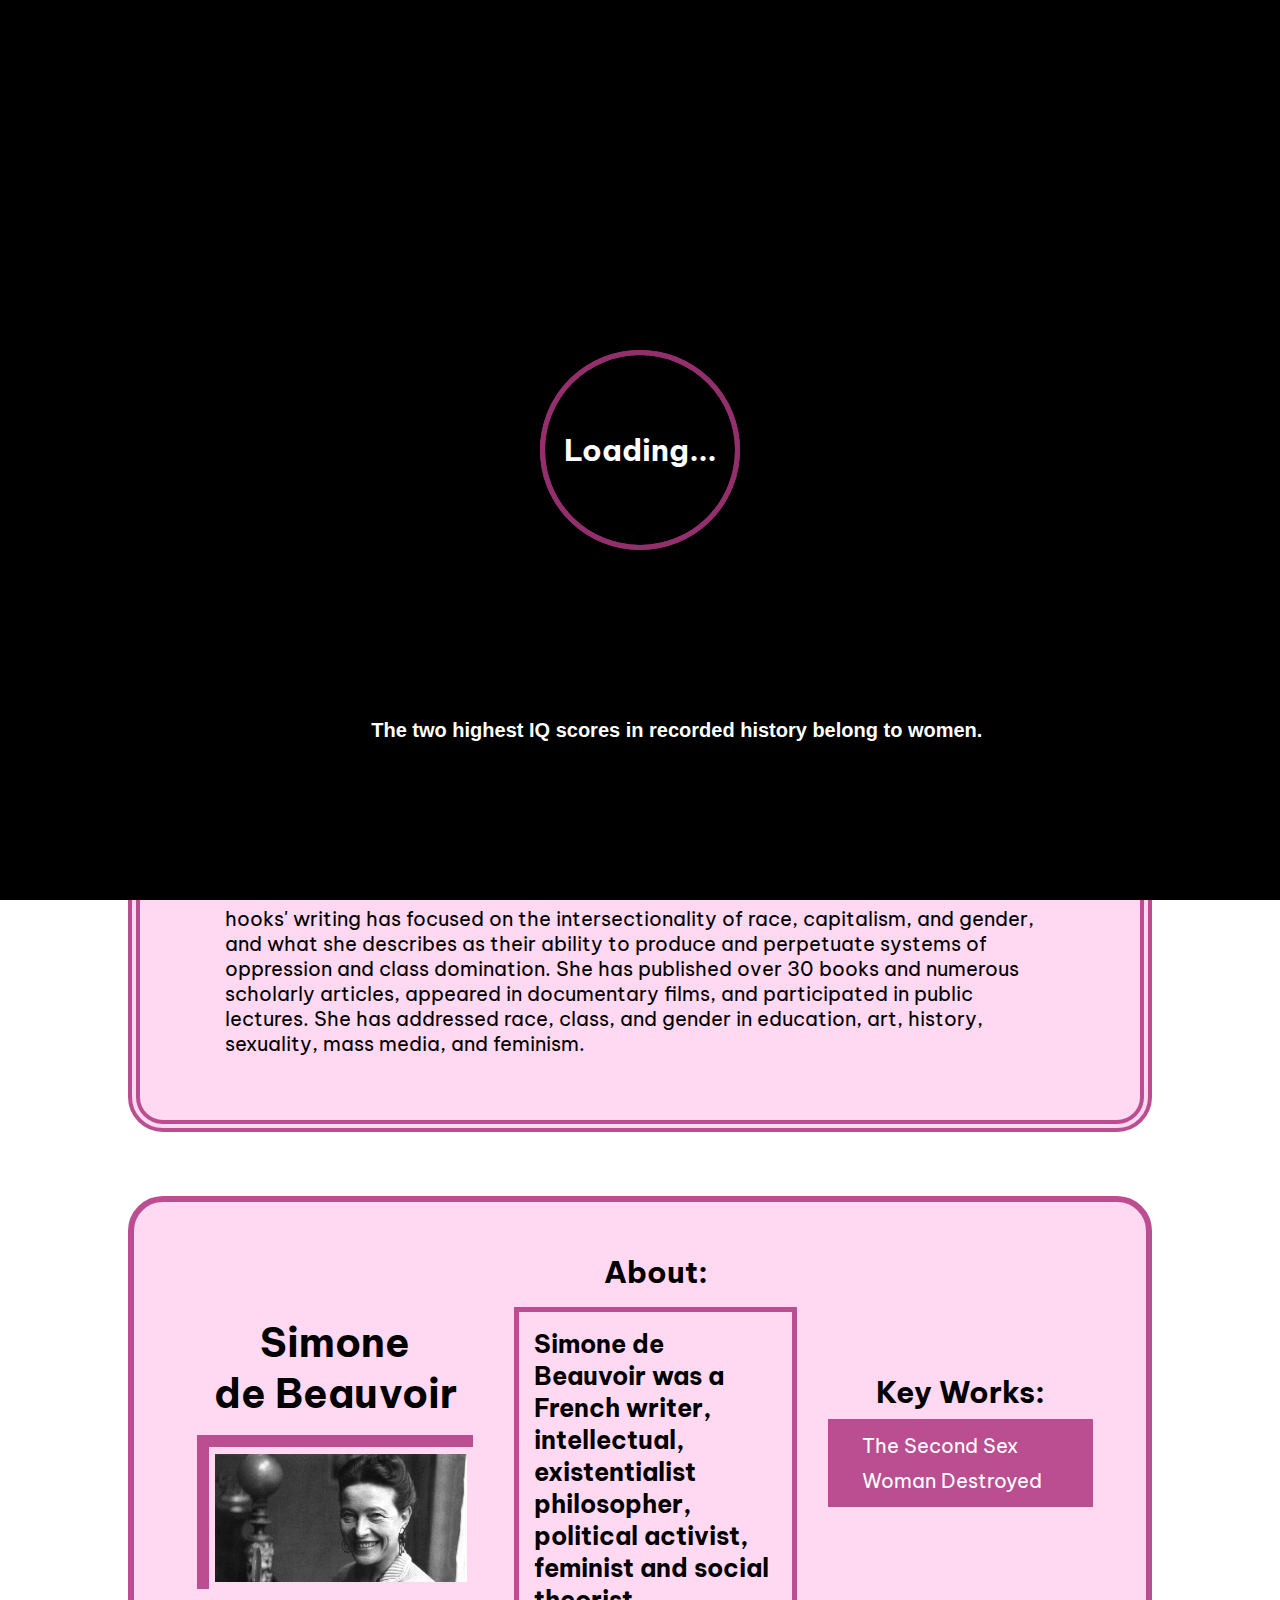
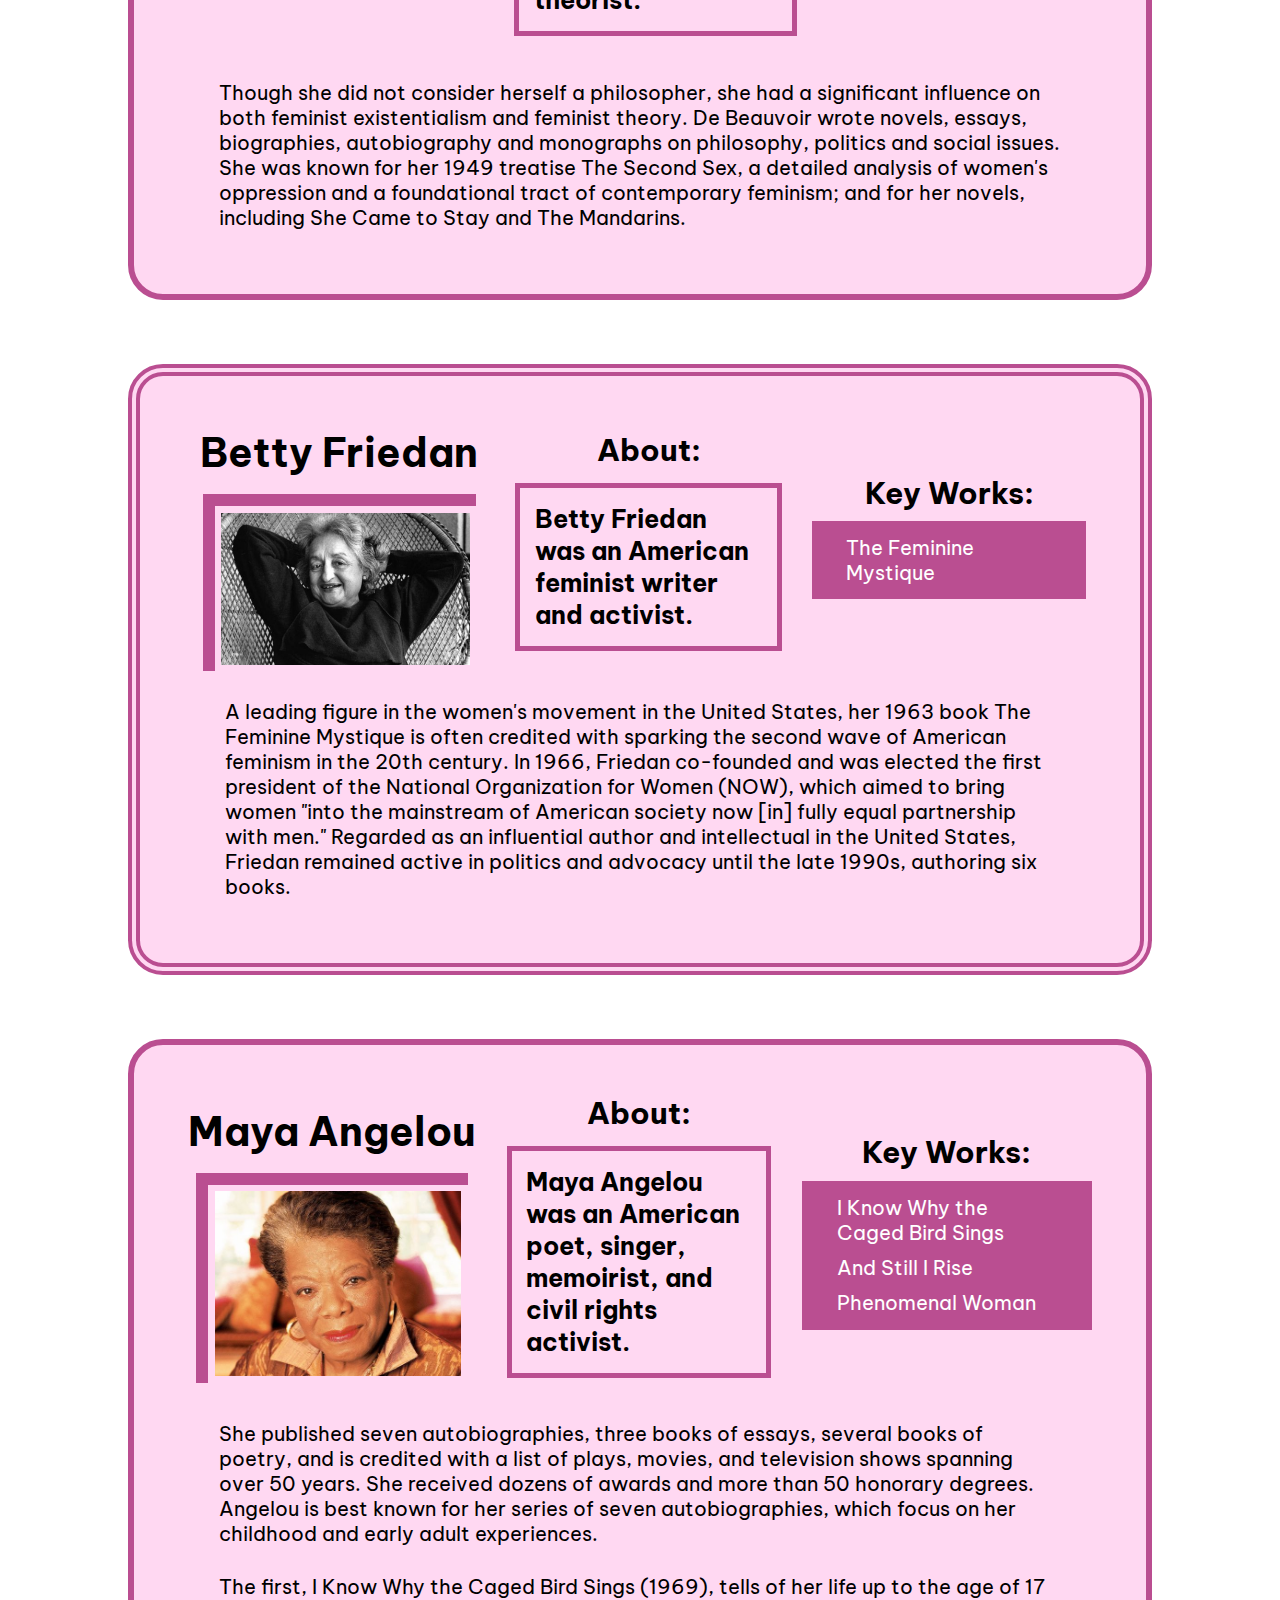
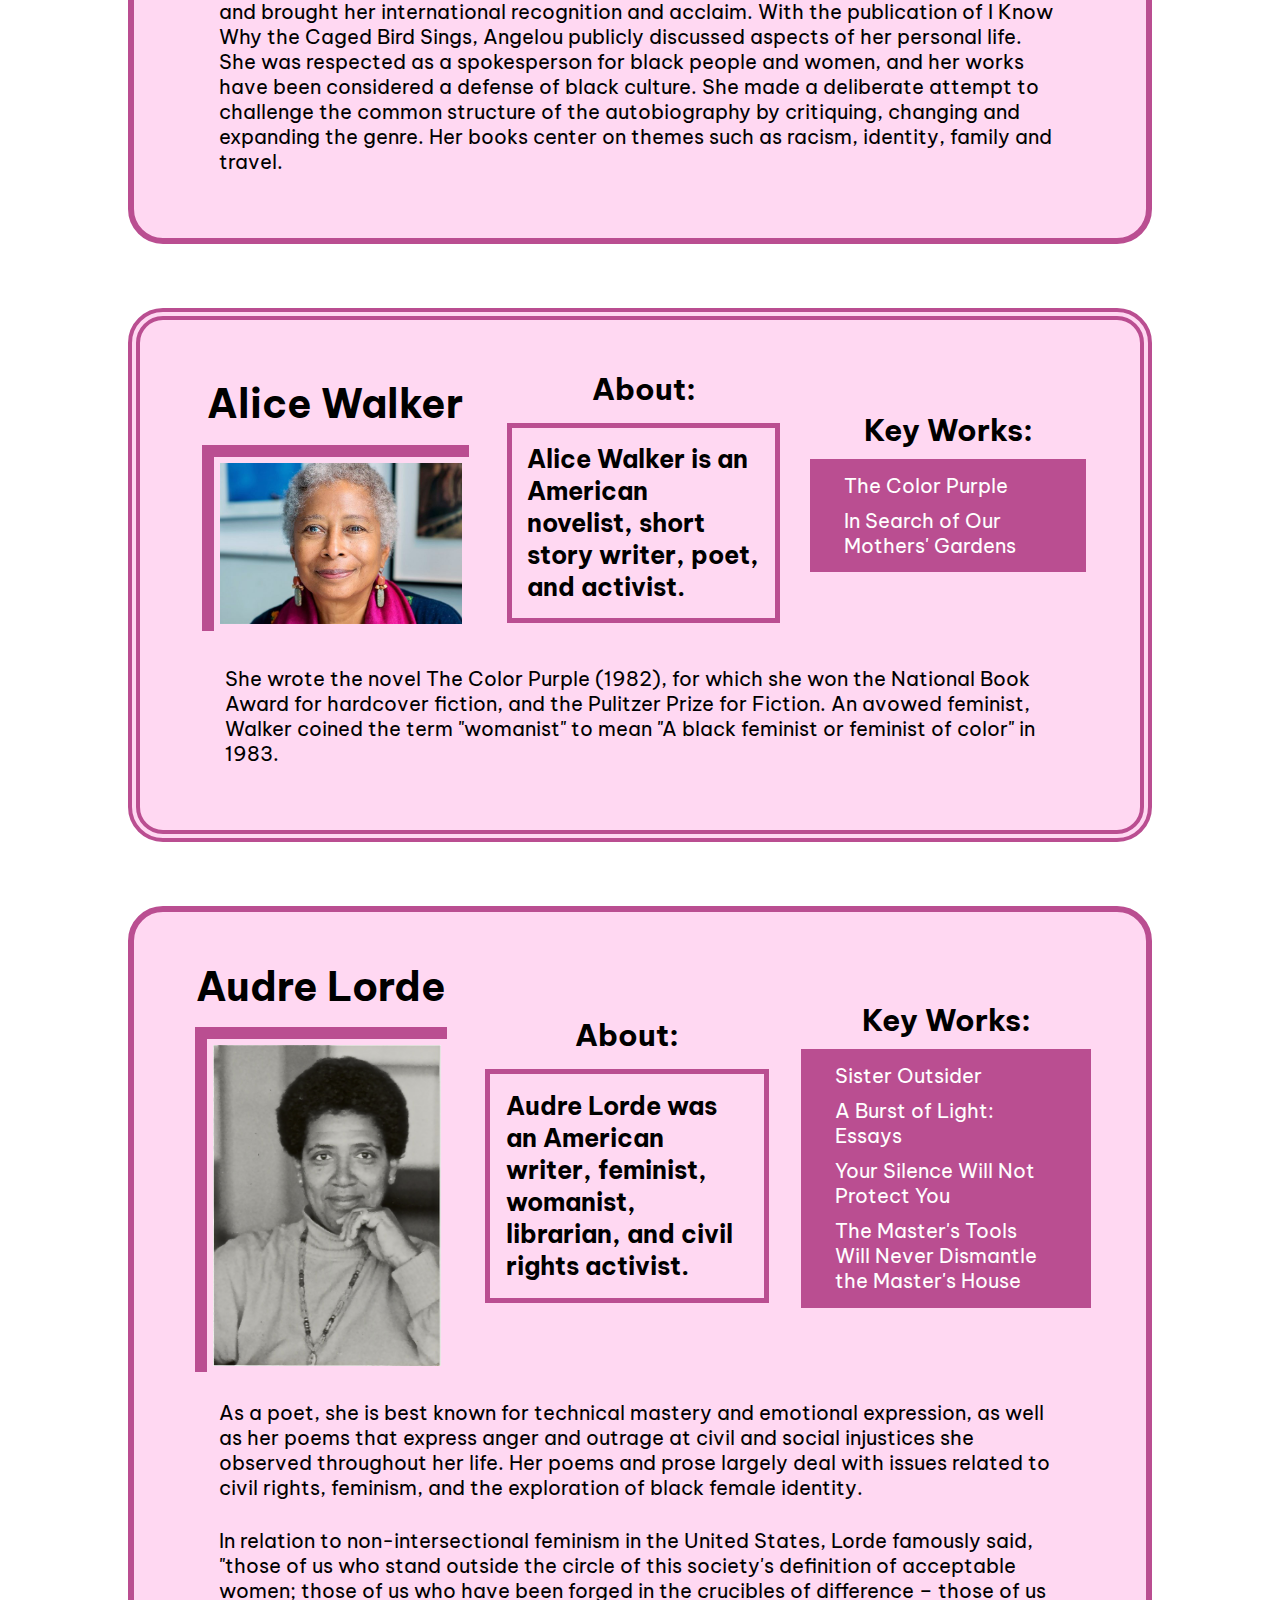
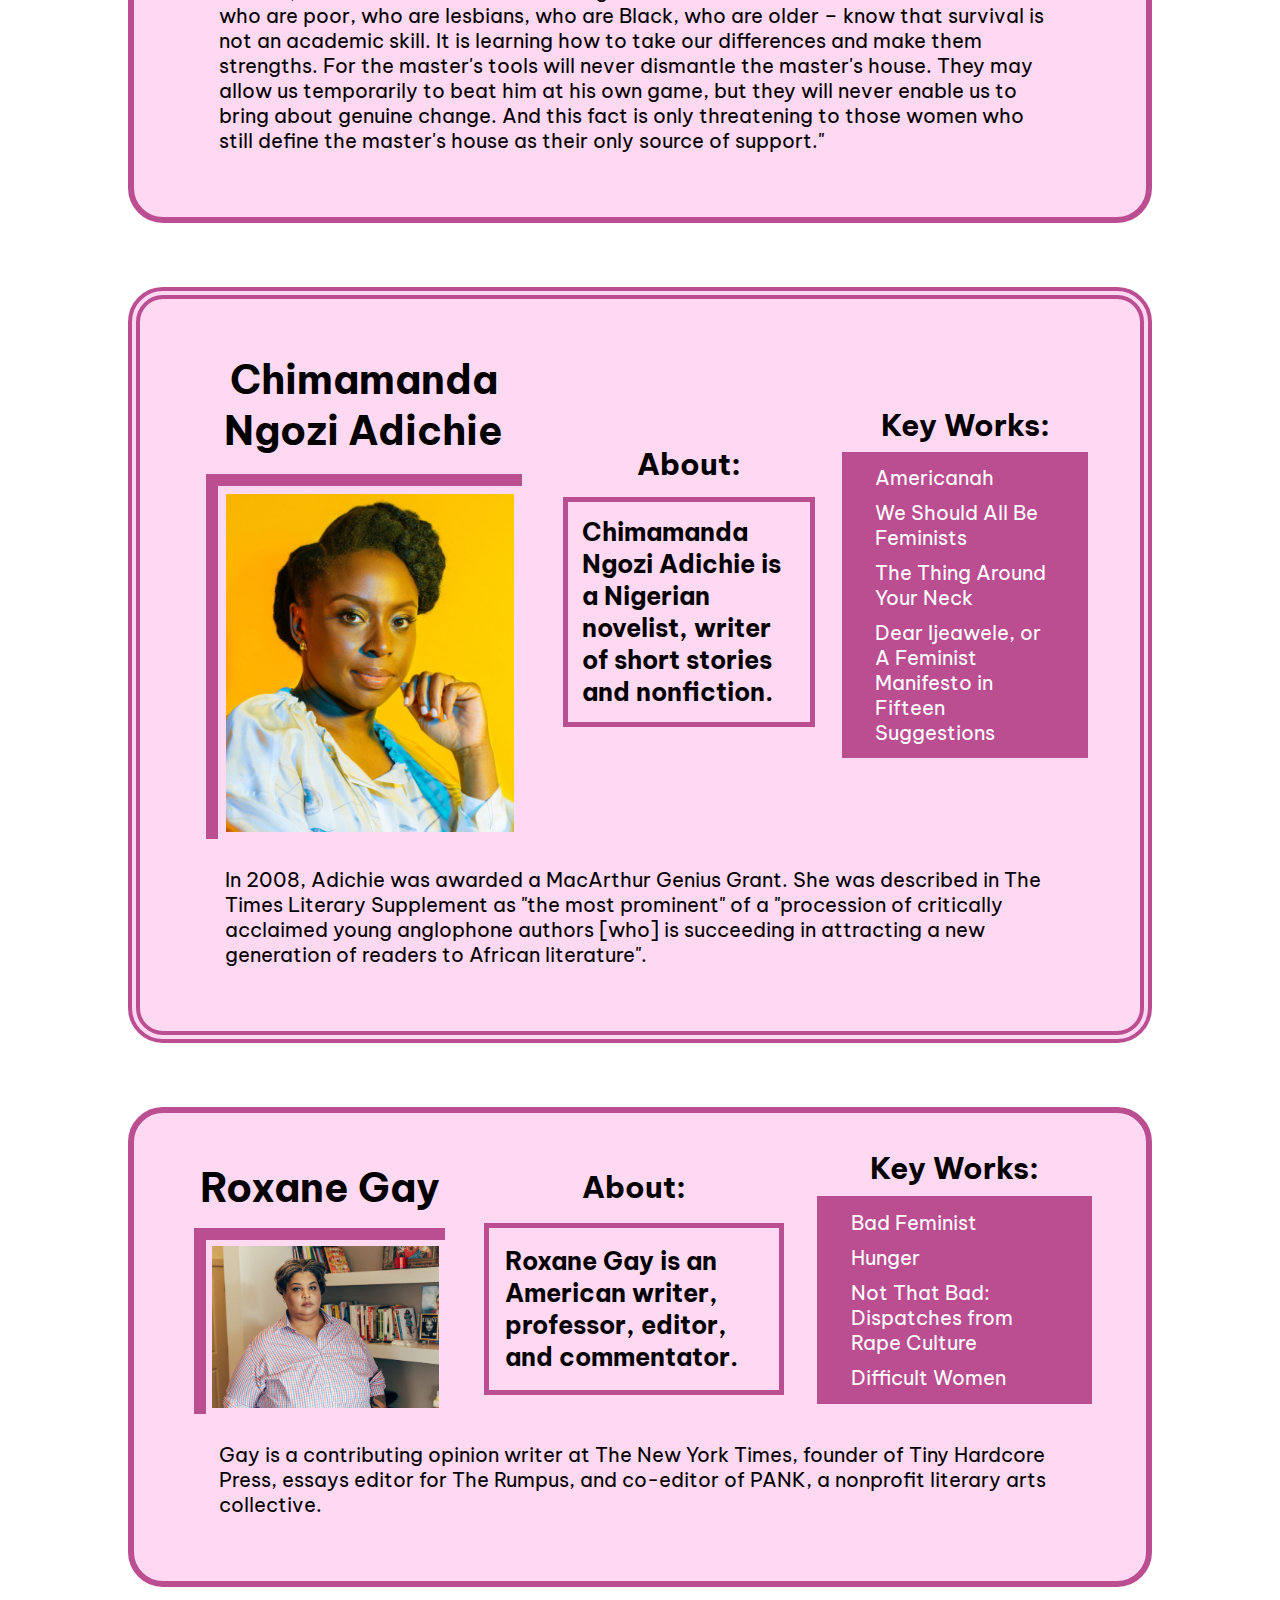
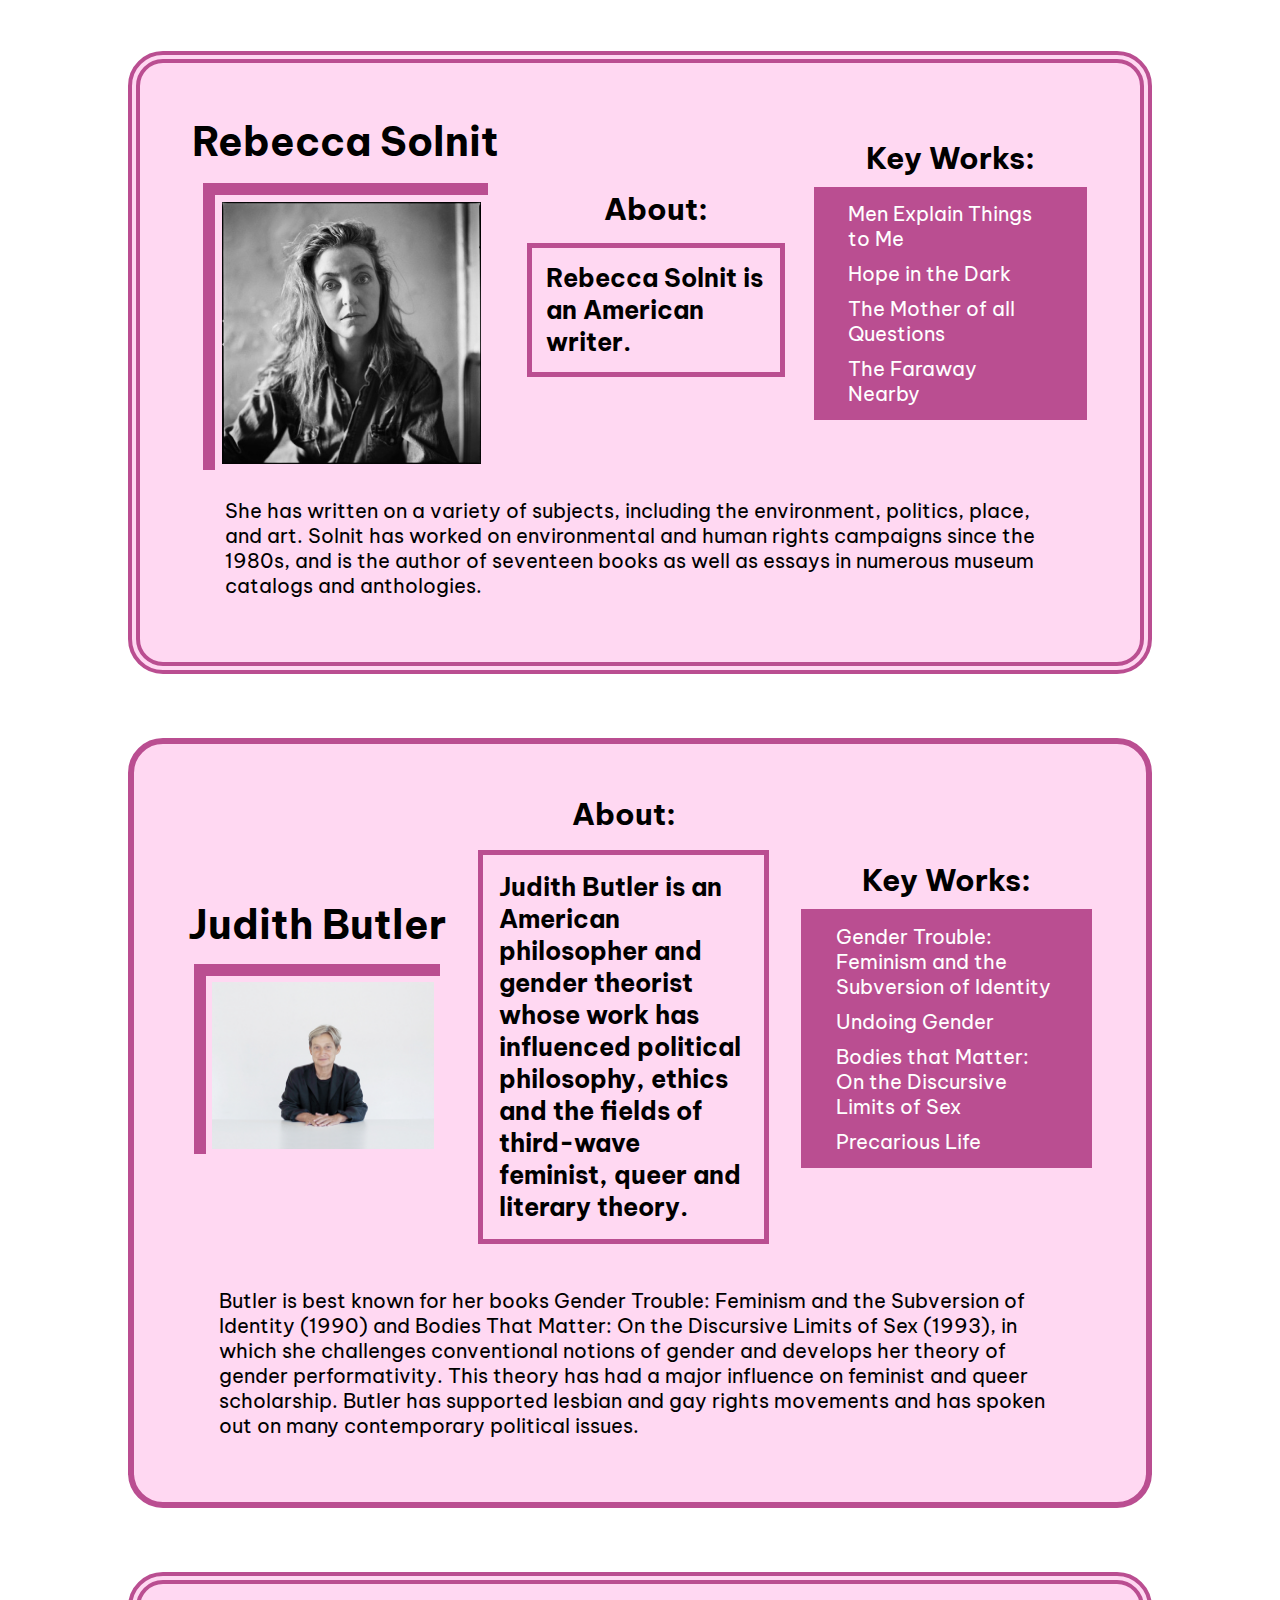
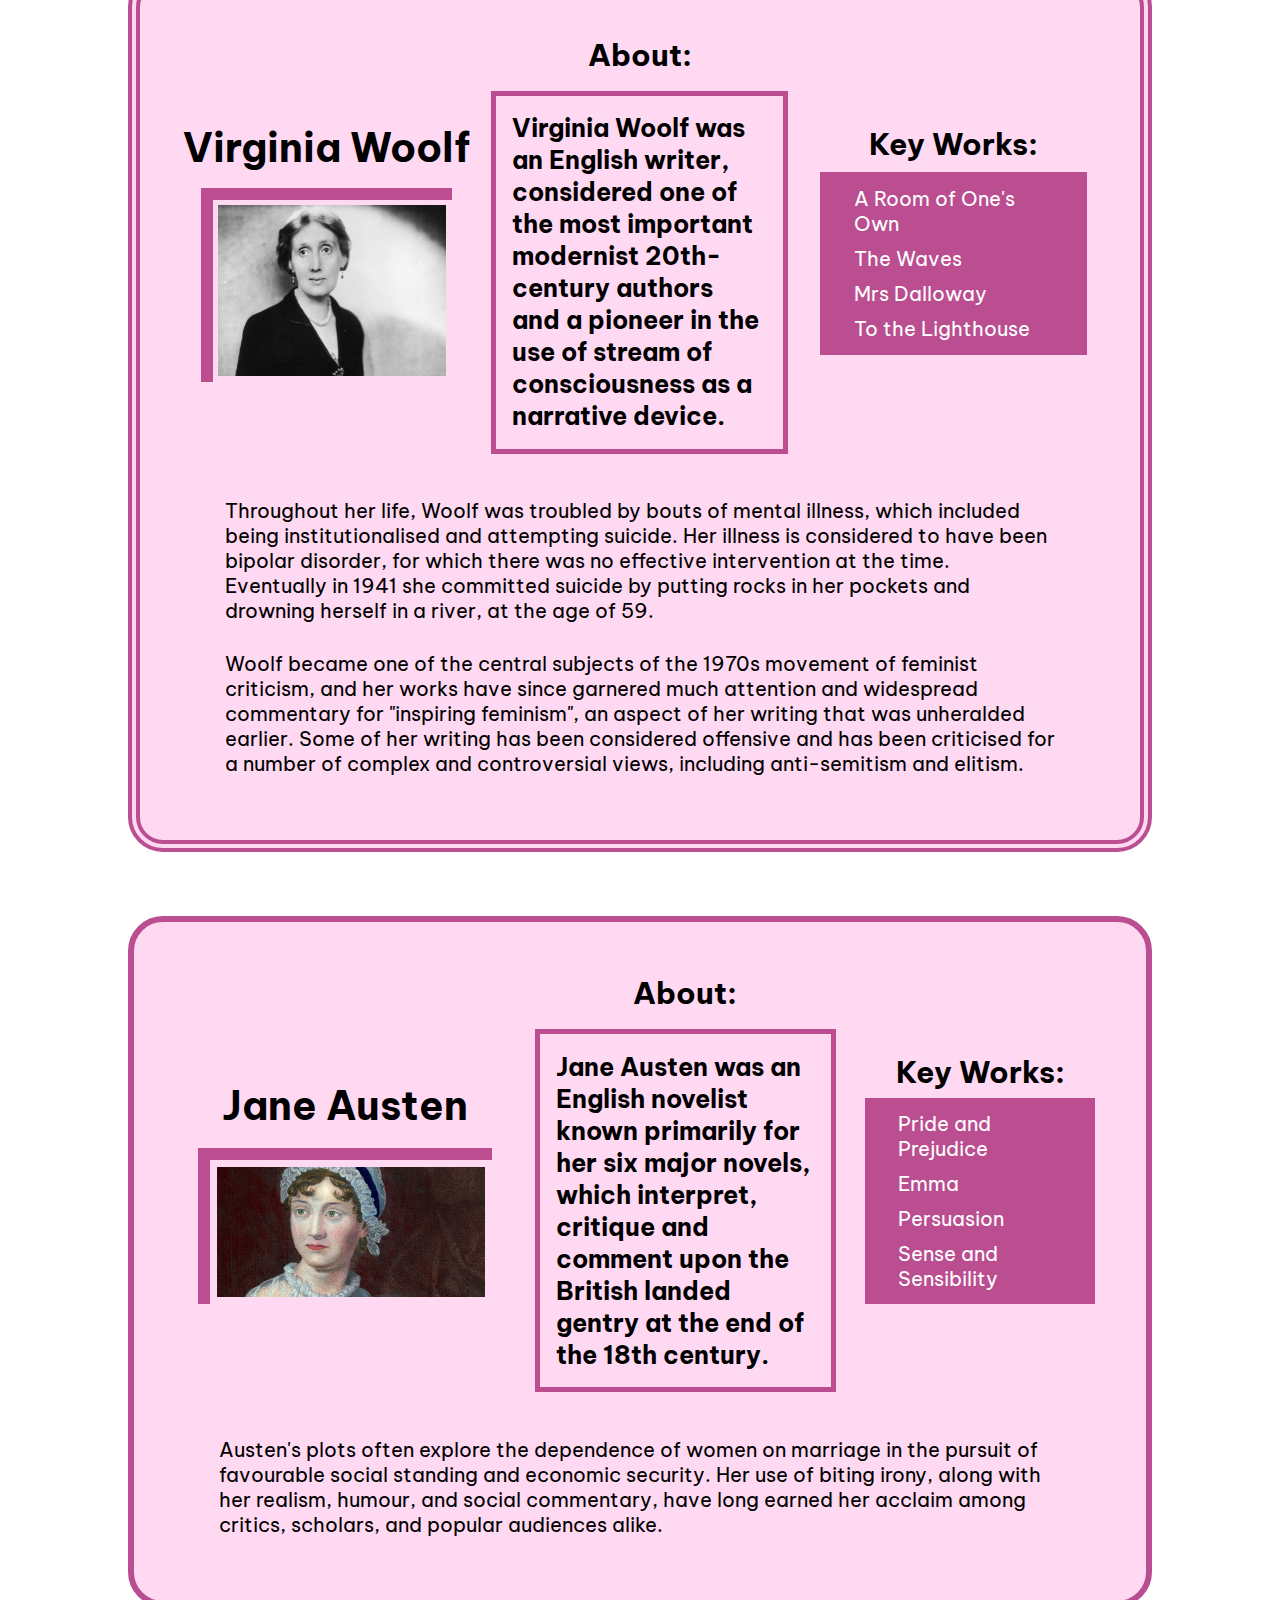
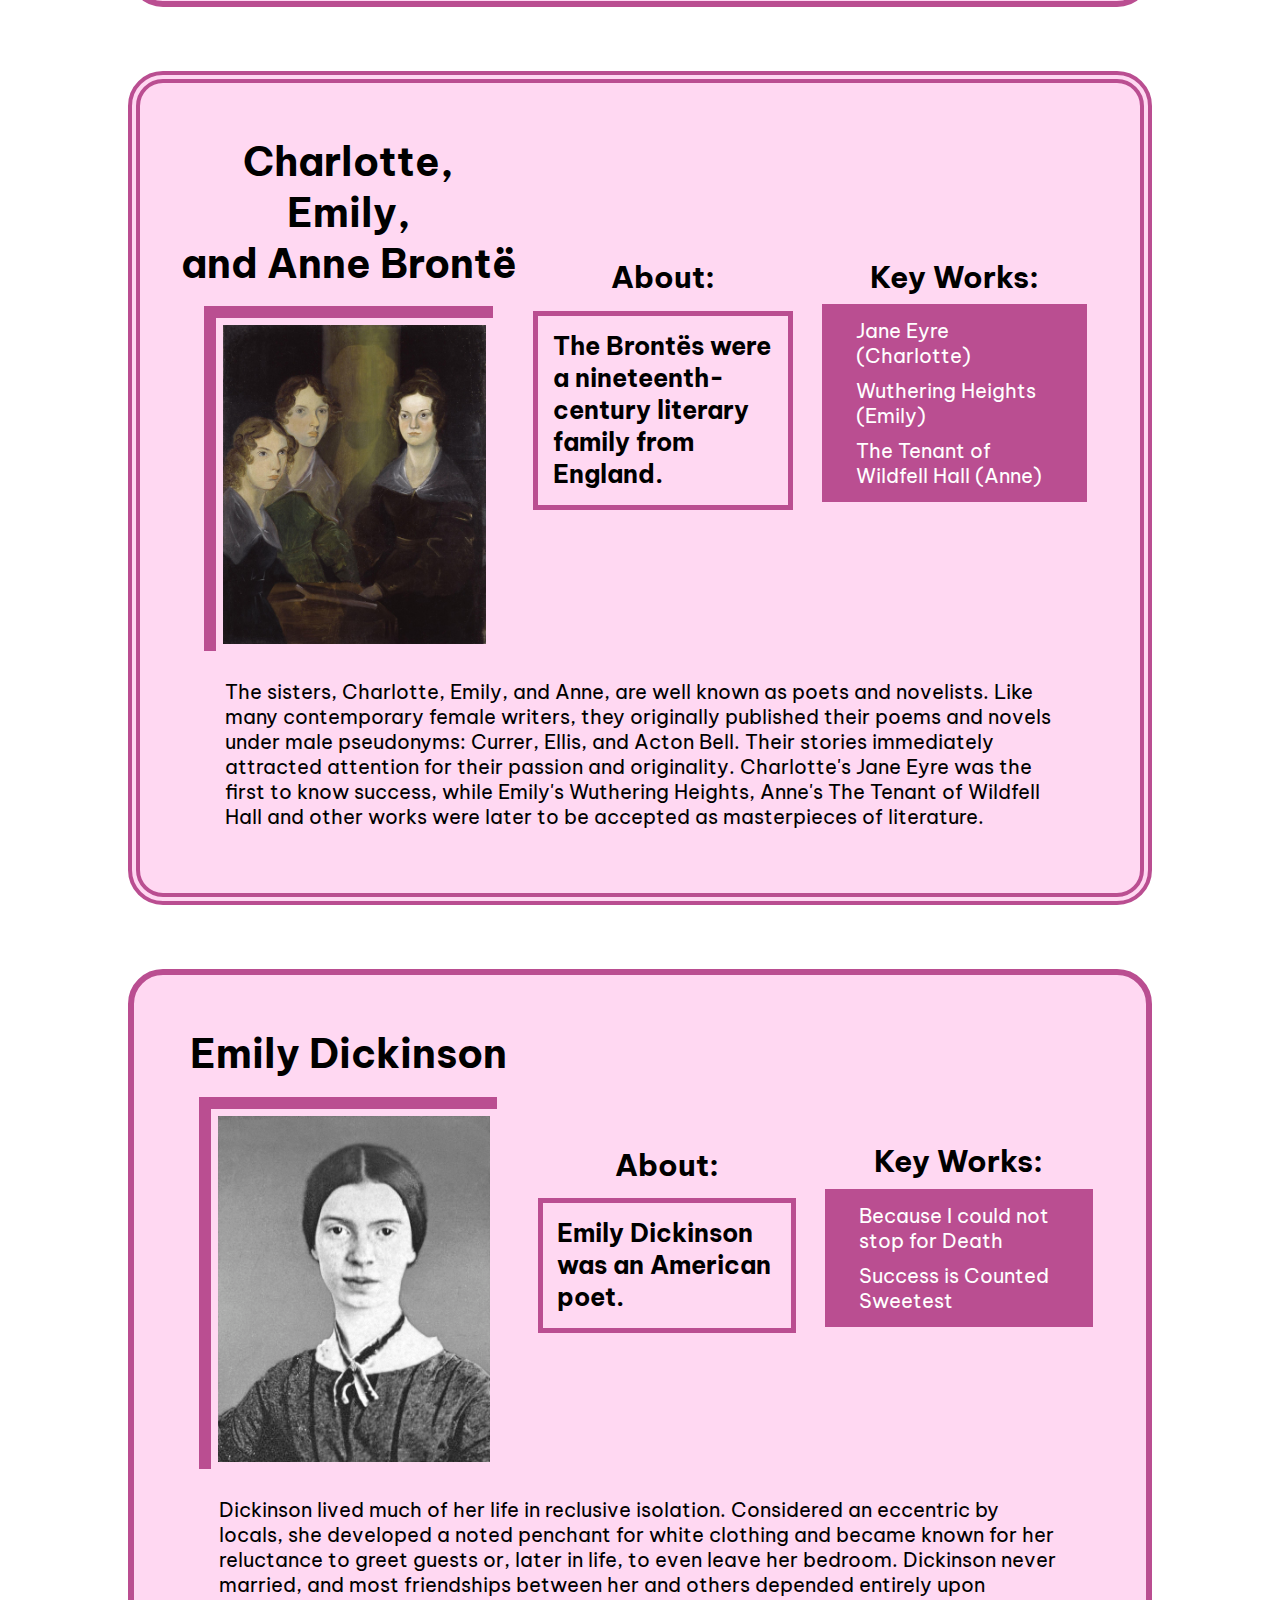
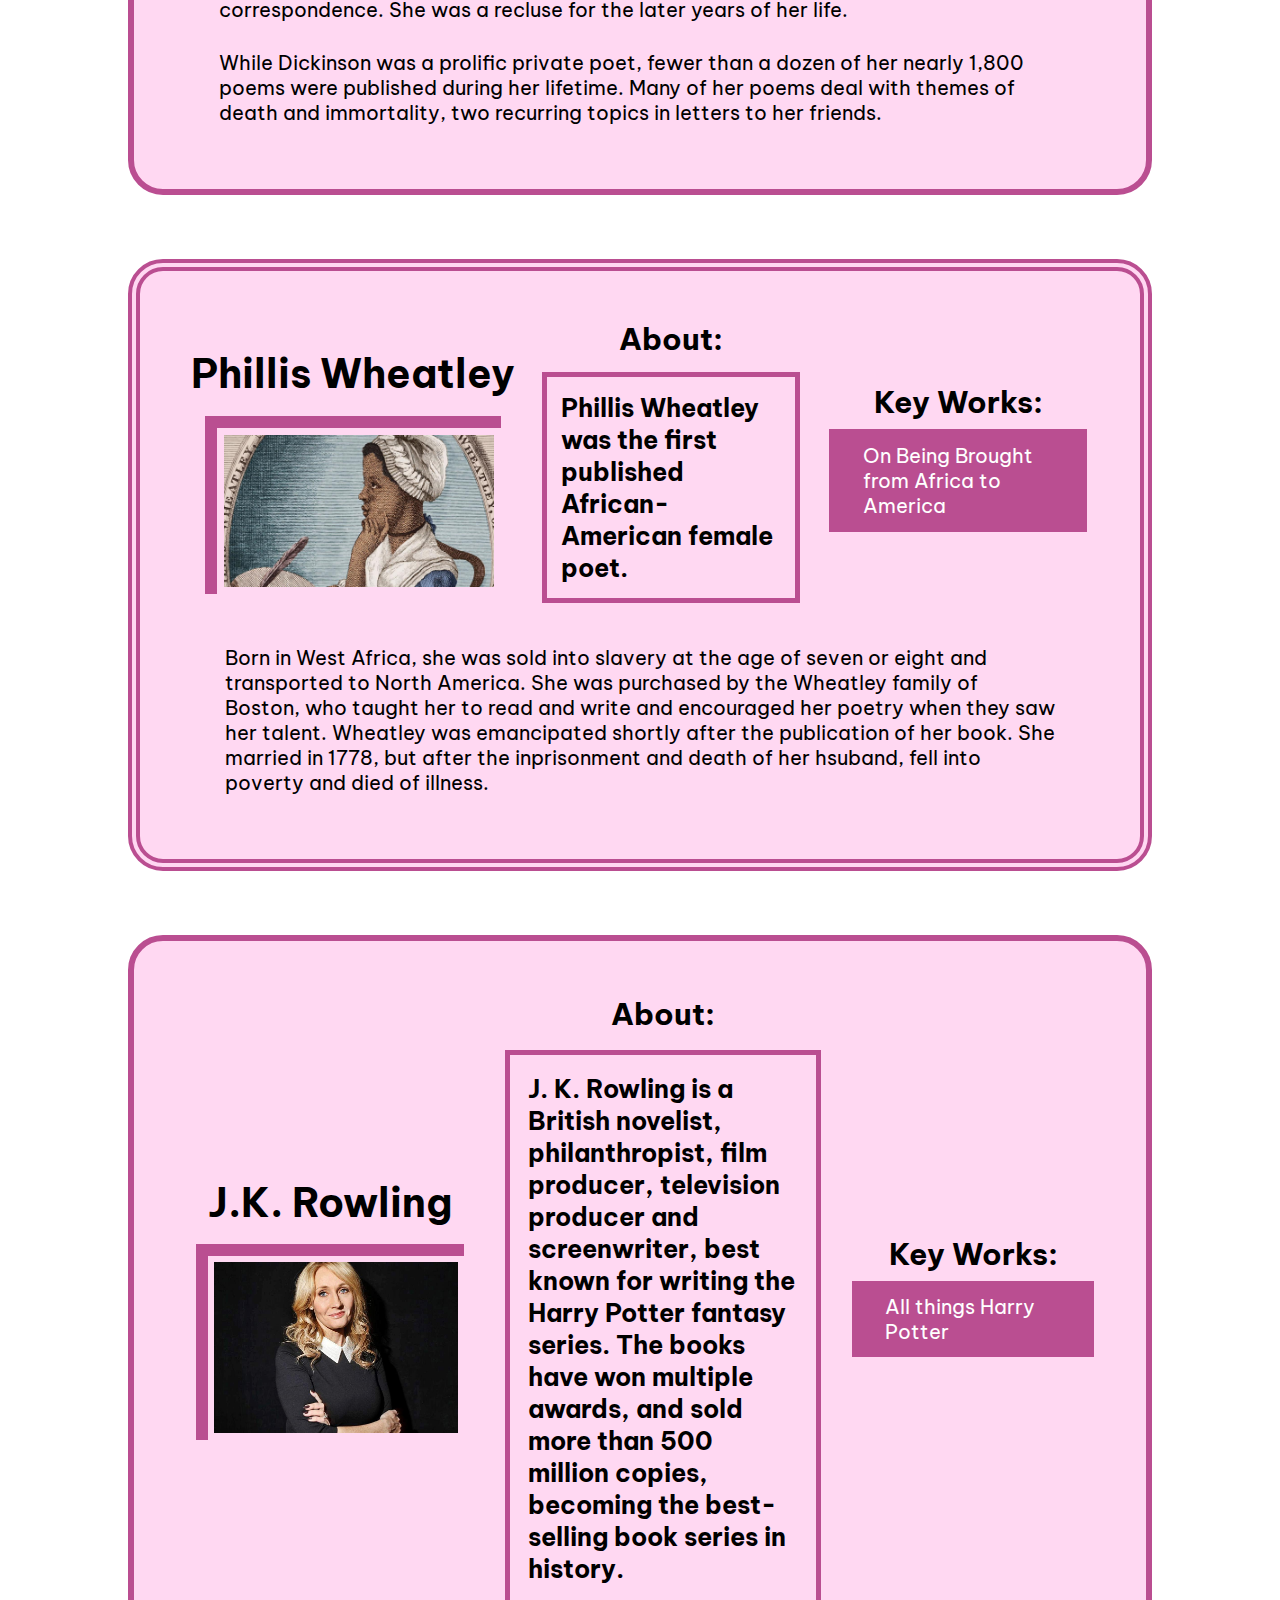
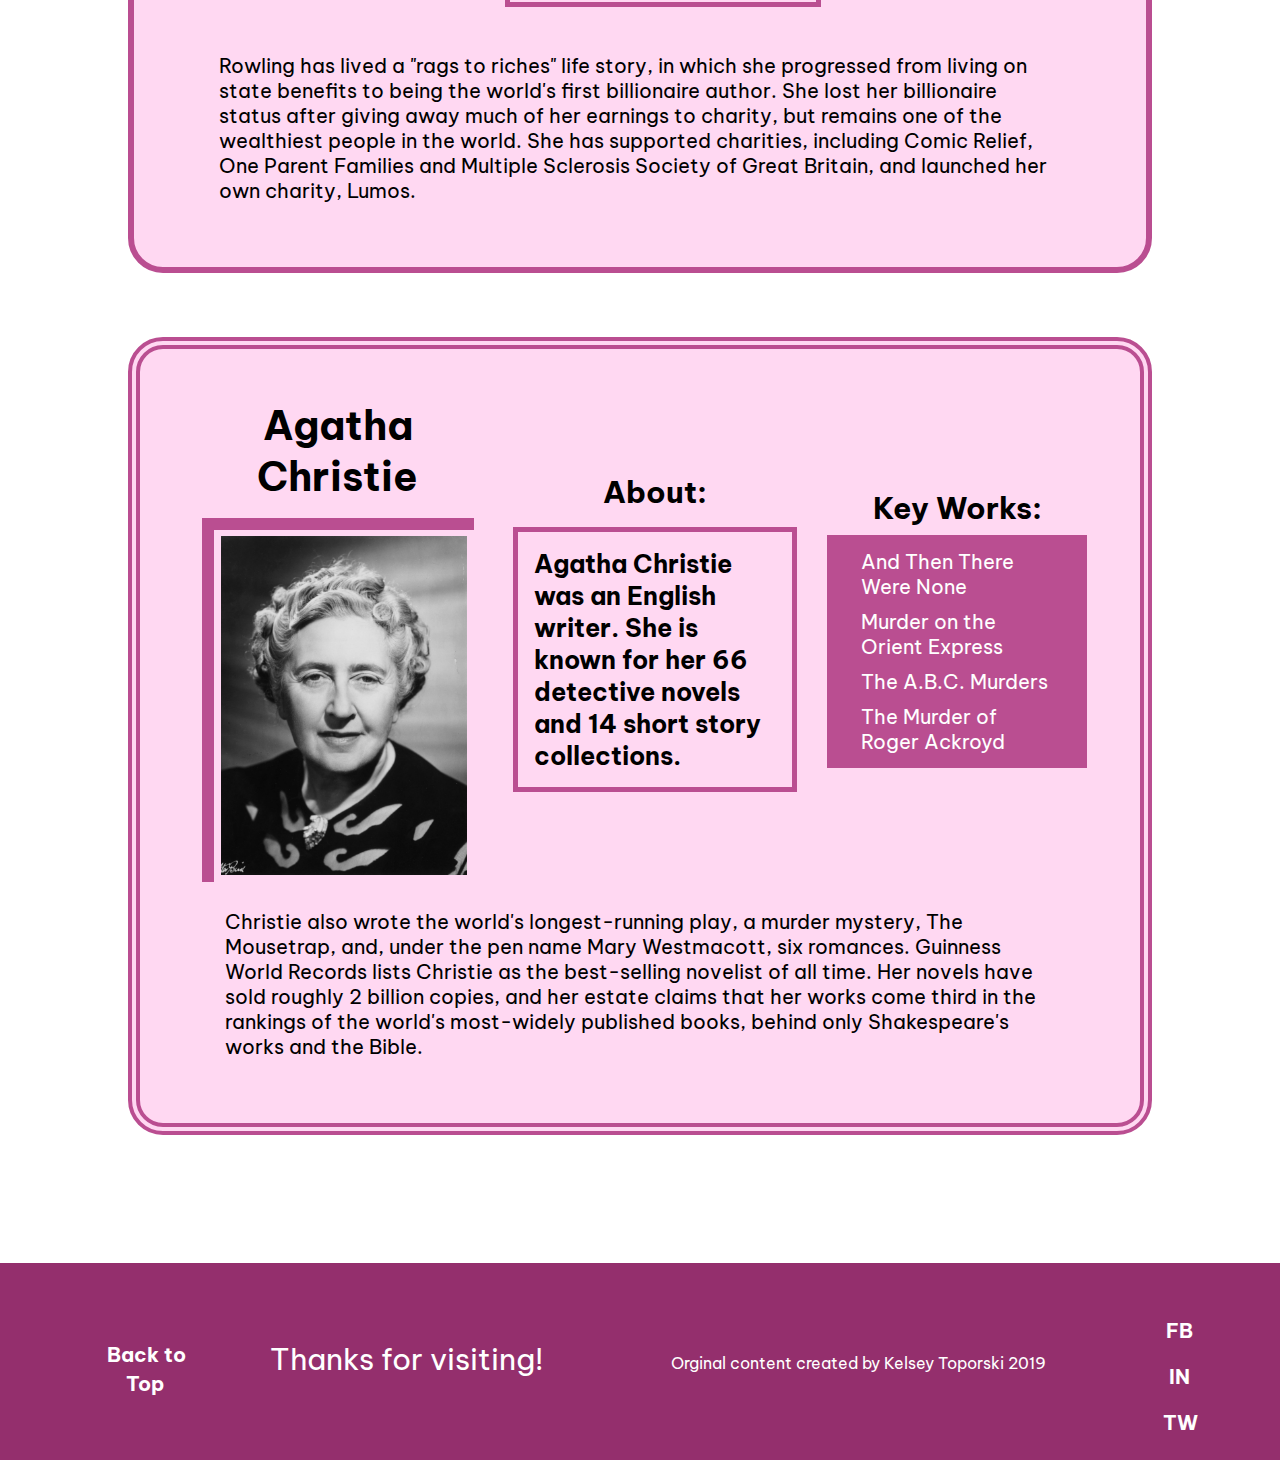
<file: literature.html>
<!DOCTYPE html>
<html lang="en">
<head>
  <meta charset="UTF-8">

  <meta name="viewport" content="width=device-width, initial-scale=1.0">

  <!-- connects to the stylesheets -->
  <link rel="stylesheet" href="css/reset.css">
  <link rel="stylesheet" href="css/style.css">

  <!-- connect to a Google font -->
  <link rel="preconnect" href="https://fonts.googleapis.com">
  <link rel="preconnect" href="https://fonts.gstatic.com" crossorigin>
  <link href="https://fonts.googleapis.com/css2?family=Finlandica:wght@500;600&display=swap" rel="stylesheet">

  <link rel="preconnect" href="https://fonts.googleapis.com">
  <link rel="preconnect" href="https://fonts.gstatic.com" crossorigin>
  <link href="https://fonts.googleapis.com/css2?family=Spicy+Rice&display=swap" rel="stylesheet">

  <link rel="preconnect" href="https://fonts.googleapis.com">
  <link rel="preconnect" href="https://fonts.gstatic.com" crossorigin>
  <link href="https://fonts.googleapis.com/css2?family=Be+Vietnam+Pro:wght@400;700&display=swap" rel="stylesheet">

  <!-- connect to a Font Aweseom font -->
  <link rel='stylesheet' href='https://cdn-uicons.flaticon.com/uicons-solid-rounded/css/uicons-solid-rounded.css'>
  <link rel='stylesheet' href='https://cdn-uicons.flaticon.com/uicons-brands/css/uicons-brands.css'>
  <link rel='stylesheet' href='https://cdn-uicons.flaticon.com/uicons-brands/css/uicons-brands.css'>
  <link rel='stylesheet' href='https://cdn-uicons.flaticon.com/uicons-brands/css/uicons-brands.css'>

  <!-- connect to a favicon -->
  <link rel="icon" href="images/favicon.ico">

  <title>Women's Web</title>
</head>

<body>
  <div class="loading-screen">
    <span class="loader">
      Loading...
    </span>
    <span class="load-animation1">
    </span>
    <span class="load-animation2">
    </span>
    <span class="fun-fact">
      The two highest IQ scores in recorded history belong to women.
    </span>
  </div>
  <a href = "#mainstuff" class="skip">Skip to Main Content</a>
  <a href="index.html"><h1>Women's Web</h1></a>
  <header>
    <nav>
        <ul>
          <li><a href="index.html">About</a></li>
          <li class="active"><a href="literature.html">Literature</a></li>
          <li><a href="history.html">History and Politics</a></li>
          <li><a href="femdict.html">Feminist Dictionary</a></li>
        </ul>
    </nav>
      <!-- definitions from meriam webster -->
      <!-- interpretations from
            The Dictionary of Feminist Theory - Maggie Humm,
            Key Concepts In Post-Colonial Studies - Ashcroft, Bill, Gareth Griffiths, and Helen Tiffin,
            or myself -->
      <!-- interpretation of equity from https://everydayfeminism.com/2014/09/equality-is-not-enough/ -->
  <div class="lithist-h2">
    <h2>Feminist Literature</h2>
  </div>
  </header>

  <main id="mainstuff">

      <div class="femlit">
        <div class="femitem"><h3>bell hooks</h3>
        <img src="images/bell_hooks.jpg"  width="200" alt="bell hooks portrait">
        </div>
        <div class="femitem">
        <h4>About:</h4>
        <p class="introp">
          bell hooks is an American author, professor, feminist, and social activist.
        </p>
        </div>
        <div class="femitemp">
        <p>
          hooks' writing has focused on the intersectionality of race, capitalism, and gender, and what she describes as their ability to produce and perpetuate systems of oppression and class domination. She has published over 30 books and numerous scholarly articles, appeared in documentary films, and participated in public lectures. She has addressed race, class, and gender in education, art, history, sexuality, mass media, and feminism.
        </p>
        </div>
        <div class="femitemk">
        <h4>Key Works:</h4>
        <ul>
          <li>Feminist Theory: From Margin to Center</li>
          <li>All About Love: New Visions</li>
          <li>Ain't I a Woman?: Black Women and Feminism</li>
          <li>Feminism is for Everybody</li>
        </ul>
        </div>
      </div>

      <div class="femlit">
        <div class="femitem"><h3>Simone <br> de Beauvoir</h3>
          <img src="images/simone_db.jpg"  width="200" alt="Simone de Beauvoir portrait">
        </div>
      <div class="femitem">
        <h4>About:</h4>
        <p class="introp">
            Simone de Beauvoir was a French writer, intellectual, existentialist philosopher, political activist, feminist and social theorist.
          </p>
      </div>
        <div class="femitemp">
          <p>
            Though she did not consider herself a philosopher, she had a significant influence on both feminist existentialism and feminist theory. De Beauvoir wrote novels, essays, biographies, autobiography and monographs on philosophy, politics and social issues. She was known for her 1949 treatise The Second Sex, a detailed analysis of women's oppression and a foundational tract of contemporary feminism; and for her novels, including She Came to Stay and The Mandarins.
          </p>
      </div>
        <div class="femitemk">
          <h4>Key Works:</h4>
          <ul>
            <li>The Second Sex</li>
            <li>Woman Destroyed</li>
          </ul>
      </div>
     </div>

    <div class="femlit">
      <div class="femitem"><h3>Betty Friedan</h3>
      <img src="images/betty_friedan.jpg"  width="200" alt="Betty Friedan portrait">
      </div>
      <div class="femitem">
        <h4>About:</h4>
        <p class="introp">
          Betty Friedan was an American feminist writer and activist.
        </p>
      </div>
      <div class="femitemp">
        <p>
          A leading figure in the women's movement in the United States, her 1963 book The Feminine Mystique is often credited with sparking the second wave of American feminism in the 20th century. In 1966, Friedan co-founded and was elected the first president of the National Organization for Women (NOW), which aimed to bring women "into the mainstream of American society now [in] fully equal partnership with men." Regarded as an influential author and intellectual in the United States, Friedan remained active in politics and advocacy until the late 1990s, authoring six books.
        </p>
      </div>
      <div class="femitemk">
        <h4>Key Works:</h4>
        <ul>
          <li>The Feminine Mystique</li>
        </ul>
      </div>
    </div>

    <div class="femlit">
      <div class="femitem"><h3>Maya Angelou</h3>
      <img src="images/maya_angelou.jpg"  width="200" alt="Maya Angelou portrait">
      </div>
      <div class="femitem">
        <h4>About:</h4>
          <p class="introp">
            Maya Angelou was an American poet, singer, memoirist, and civil rights activist.
          </p>
      </div>
      <div class="femitemp">
        <p>
          She published seven autobiographies, three books of essays, several books of poetry, and is credited with a list of plays, movies, and television shows spanning over 50 years. She received dozens of awards and more than 50 honorary degrees. Angelou is best known for her series of seven autobiographies, which focus on her childhood and early adult experiences. 
        </p>
        <p>
          The first, I Know Why the Caged Bird Sings (1969), tells of her life up to the age of 17 and brought her international recognition and acclaim. With the publication of I Know Why the Caged Bird Sings, Angelou publicly discussed aspects of her personal life. She was respected as a spokesperson for black people and women, and her works have been considered a defense of black culture. She made a deliberate attempt to challenge the common structure of the autobiography by critiquing, changing and expanding the genre. Her books center on themes such as racism, identity, family and travel.
        </p>
      </div>
      <div class="femitemk">
        <h4>Key Works:</h4>
        <ul>
          <li>I Know Why the Caged Bird Sings</li>
          <li>And Still I Rise</li>
          <li>Phenomenal Woman</li>
        </ul>
      </div>
    </div>

      <!-- <script>
        alert("HI");
        console.log("hey good lookin");
      </script> -->

      <div class="femlit">
        <div class="femitem"><h3>Alice Walker</h3>
        <img src="images/alice_walker.jpg"  width="200" alt="Alice Walker portrait">
        </div>
        <div class="femitem">
          <h4>About:</h4>
          <p class="introp">
            Alice Walker is an American novelist, short story writer, poet, and activist. 
          </p>
        </div>
        <div class="femitemp">
        <p>
          She wrote the novel The Color Purple (1982), for which she won the National Book Award for hardcover fiction, and the Pulitzer Prize for Fiction. An avowed feminist, Walker coined the term "womanist" to mean "A black feminist or feminist of color" in 1983.
        </p>
        </div>
        <div class="femitemk">
        <h4>Key Works:</h4>
        <ul>
          <li>The Color Purple</li>
          <li>In Search of Our Mothers' Gardens</li>
        </ul>
        </div>
      </div>

      <div class="femlit">
        <div class="femitem"><h3>Audre Lorde</h3>
        <img src="images/audre_lorde.jpg"  width="200" alt="Audre Lorde portrait">
        </div>
        <div class="femitem">
          <h4>About:</h4>
          <p class="introp">
            Audre Lorde was an American writer, feminist, womanist, librarian, and civil rights activist. 
          </p>
        </div>
        <div class="femitemp">
          <p>
            As a poet, she is best known for technical mastery and emotional expression, as well as her poems that express anger and outrage at civil and social injustices she observed throughout her life. Her poems and prose largely deal with issues related to civil rights, feminism, and the exploration of black female identity.
          </p>
          <p>
            In relation to non-intersectional feminism in the United States, Lorde famously said, "those of us who stand outside the circle of this society's definition of acceptable women; those of us who have been forged in the crucibles of difference – those of us who are poor, who are lesbians, who are Black, who are older – know that survival is not an academic skill. It is learning how to take our differences and make them strengths. For the master's tools will never dismantle the master's house. They may allow us temporarily to beat him at his own game, but they will never enable us to bring about genuine change. And this fact is only threatening to those women who still define the master's house as their only source of support."
          </p>
        </div>
        <div class="femitemk">
        <h4>Key Works:</h4>
        <ul>
          <li>Sister Outsider</li>
          <li>A Burst of Light: Essays</li>
          <li>Your Silence Will Not Protect You</li>
          <li>The Master's Tools Will Never Dismantle the Master's House</li>
        </ul>
        </div>
      </div>

      <div class="femlit">
        <div class="femitem"><h3>Chimamanda <br> Ngozi Adichie</h3>
        <img src="images/chimamanda.jpg"  width="200" alt="Chimamanda Ngozi Adichie portrait">
        </div>
        <div class="femitem">
          <h4>About:</h4>
          <p class="introp">
            Chimamanda Ngozi Adichie is a Nigerian novelist, writer of short stories and nonfiction.
          </p>
        </div>
        <div class="femitemp">
          <p>
            In 2008, Adichie was awarded a MacArthur Genius Grant. She was described in The Times Literary Supplement as "the most prominent" of a "procession of critically acclaimed young anglophone authors [who] is succeeding in attracting a new generation of readers to African literature".
          </p>
        </div>
        <div class="femitemk">
          <h4>Key Works:</h4>
          <ul>
            <li>Americanah</li>
            <li>We Should All Be Feminists</li>
            <li>The Thing Around Your Neck</li>
            <li>Dear Ijeawele, or A Feminist Manifesto in Fifteen Suggestions</li>
          </ul>
        </div>
      </div>

    <div class="femlit">
      <div class="femitem"><h3>Roxane Gay</h3>
      <img src="images/roxane_gay.jpg"  width="200" alt="Roxane Gay portrait">
      </div>
      <div class="femitem">
      <h4>About:</h4>
      <p class="introp">
        Roxane Gay is an American writer, professor, editor, and commentator.
      </p>
    </div>
      <div class="femitemp">
        <p>
          Gay is a contributing opinion writer at The New York Times, founder of Tiny Hardcore Press, essays editor for The Rumpus, and co-editor of PANK, a nonprofit literary arts collective.
        </p>
        </div>
      <div class="femitemk">
        <h4>Key Works:</h4>
        <ul>
          <li>Bad Feminist</li>
          <li>Hunger</li>
          <li>Not That Bad: Dispatches from Rape Culture</li>
          <li>Difficult Women</li>
        </ul>
      </div>
    </div>

    <div class="femlit">
      <div class="femitem"><h3>Rebecca Solnit</h3>
      <img src="images/rebecca_solnit.jpg"  width="200" alt="Rebecca Solnit portrait">
      </div>
      <div class="femitem">
        <h4>About:</h4>
        <p class="introp">
          Rebecca Solnit is an American writer.
        </p>
      </div>
      <div class="femitemp">
        <p>
          She has written on a variety of subjects, including the environment, politics, place, and art. Solnit has worked on environmental and human rights campaigns since the 1980s, and is the author of seventeen books as well as essays in numerous museum catalogs and anthologies.
        </p>
      </div>
      <div class="femitemk">
        <h4>Key Works:</h4>
        <ul>
          <li>Men Explain Things to Me</li>
          <li>Hope in the Dark</li>
          <li>The Mother of all Questions</li>
          <li>The Faraway Nearby</li>
        </ul>
      </div>
      </div>

    <div class="femlit">
      <div class="femitem"><h3>Judith Butler</h3>
      <img src="images/judith_butler.jpg"  width="200" alt="Judith Butler portrait">
      </div>
      <div class="femitem">
        <h4>About:</h4>
        <p class="introp">
          Judith Butler is an American philosopher and gender theorist whose work has influenced political philosophy, ethics and the fields of third-wave feminist, queer and literary theory.
          </p>
      </div>
      <div class="femitemp">
        <p>
          Butler is best known for her books Gender Trouble: Feminism and the Subversion of Identity (1990) and Bodies That Matter: On the Discursive Limits of Sex (1993), in which she challenges conventional notions of gender and develops her theory of gender performativity. This theory has had a major influence on feminist and queer scholarship. Butler has supported lesbian and gay rights movements and has spoken out on many contemporary political issues.
        </p>
      </div>
      <div class="femitemk">
        <h4>Key Works:</h4>
        <ul>
          <li>Gender Trouble: Feminism and the Subversion of Identity</li>
          <li>Undoing Gender</li>
          <li>Bodies that Matter: On the Discursive Limits of Sex</li>
          <li>Precarious Life</li>
        </ul>
      </div>
    </div>

    <div class="femlit">
      <div class="femitem"><h3>Virginia Woolf</h3>
      <img src="images/virginia_woolf.jpg"  width="200" alt="Virginia Woolf portrait">
      </div>
      <div class="femitem">
        <h4>About:</h4>
        <p class="introp">
          Virginia Woolf was an English writer, considered one of the most important modernist 20th-century authors and a pioneer in the use of stream of consciousness as a narrative device.
        </p>
      </div>
      <div class="femitemp">
        <p>
            Throughout her life, Woolf was troubled by bouts of mental illness, which included being institutionalised and attempting suicide. Her illness is considered to have been bipolar disorder, for which there was no effective intervention at the time. Eventually in 1941 she committed suicide by putting rocks in her pockets and drowning herself in a river, at the age of 59.
          </p>
          <p>
            Woolf became one of the central subjects of the 1970s movement of feminist criticism, and her works have since garnered much attention and widespread commentary for "inspiring feminism", an aspect of her writing that was unheralded earlier. Some of her writing has been considered offensive and has been criticised for a number of complex and controversial views, including anti-semitism and elitism.
          </p>
      </div>
      <div class="femitemk">
        <h4>Key Works:</h4>
        <ul>
          <li>A Room of One's Own</li>
          <li>The Waves</li>
          <li>Mrs Dalloway</li>
          <li>To the Lighthouse</li>
        </ul>
    </div>
    </div>

    <div class="femlit">
      <div class="femitem"><h3>Jane Austen</h3>
      <img src="images/jane_austen.jpg"  width="200" alt="Jane Austen portrait">
      </div>
      <div class="femitem">
        <h4>About:</h4>
        <p class="introp">
          Jane Austen was an English novelist known primarily for her six major novels, which interpret, critique and comment upon the British landed gentry at the end of the 18th century.
        </p>
      </div>
      <div class="femitemp">
        <p>
          Austen's plots often explore the dependence of women on marriage in the pursuit of favourable social standing and economic security. Her use of biting irony, along with her realism, humour, and social commentary, have long earned her acclaim among critics, scholars, and popular audiences alike.
        </p>
      </div>
        <div class="femitemk">
          <h4>Key Works:</h4>
          <ul>
          <li>Pride and Prejudice</li>
          <li>Emma</li>
          <li>Persuasion</li>
          <li>Sense and Sensibility</li>
        </ul>
      </div>
    </div>

    <div class="femlit">
      <div class="femitem"><h3>Charlotte, Emily, <br> and Anne Brontë</h3>
        <img src="images/bronte_sisters.jpg"  width="200" alt="Charlotte, Emily, and Anne Brontë portrait">
      </div>
      <div class="femitem">
        <h4>About:</h4>
        <p class="introp">
          The Brontës were a nineteenth-century literary family from England.
        </p>
      </div>
      <div class="femitemp">
        <p>
          The sisters, Charlotte, Emily, and Anne, are well known as poets and novelists. Like many contemporary female writers, they originally published their poems and novels under male pseudonyms: Currer, Ellis, and Acton Bell. Their stories immediately attracted attention for their passion and originality. Charlotte's Jane Eyre was the first to know success, while Emily's Wuthering Heights, Anne's The Tenant of Wildfell Hall and other works were later to be accepted as masterpieces of literature.
        </p>
      </div>
      <div class="femitemk">
        <h4>Key Works:</h4>
        <ul>
          <li>Jane Eyre (Charlotte)</li>
          <li>Wuthering Heights (Emily)</li>
          <li>The Tenant of Wildfell Hall (Anne)</li>
        </ul>
      </div>
    </div>

    <div class="femlit">
      <div class="femitem"><h3>Emily Dickinson</h3>
        <img src="images/emily_d.jpg"  width="200" alt="Emily Dickinson portrait">
      </div>
      <div class="femitem">
        <h4>About:</h4>
        <p class="introp">
          Emily Dickinson was an American poet.
        </p>
      </div>
      <div class="femitemp">
        <p>
          Dickinson lived much of her life in reclusive isolation. Considered an eccentric by locals, she developed a noted penchant for white clothing and became known for her reluctance to greet guests or, later in life, to even leave her bedroom. Dickinson never married, and most friendships between her and others depended entirely upon correspondence. She was a recluse for the later years of her life.
        </p>
        <p>
          While Dickinson was a prolific private poet, fewer than a dozen of her nearly 1,800 poems were published during her lifetime. Many of her poems deal with themes of death and immortality, two recurring topics in letters to her friends.
        </p>
      </div>
      <div class="femitemk">
        <h4>Key Works:</h4>
        <ul>
          <li>Because I could not stop for Death</li>
          <li>Success is Counted Sweetest</li>
        </ul>
      </div>
    </div>

    <div class="femlit">
      <div class="femitem"><h3>Phillis Wheatley</h3>
      <img src="images/phillis_w.jpg"  width="200" alt="Phillis Wheatley portrait">
      </div>
      <div class="femitem">
        <h4>About:</h4>
        <p class="introp">
          Phillis Wheatley was the first published African-American female poet.
        </p>
      </div>
      <div class="femitemp">
        <p>
          Born in West Africa, she was sold into slavery at the age of seven or eight and transported to North America. She was purchased by the Wheatley family of Boston, who taught her to read and write and encouraged her poetry when they saw her talent. Wheatley was emancipated shortly after the publication of her book. She married in 1778, but after the inprisonment and death of her hsuband, fell into poverty and died of illness.
        </p>
      </div>
      <div class="femitemk">
        <h4>Key Works:</h4>
        <ul>
          <li>On Being Brought from Africa to America</li>
        </ul>
      </div>
    </div>

    <div class="femlit">
      <div class="femitem"><h3>J.K. Rowling</h3>
      <img src="images/jk_rowling.jpg"  width="200" alt="J.K. Rowling portrait">
      </div>
      <div class="femitem">
        <h4>About:</h4>
        <p class="introp">
          J. K. Rowling is a British novelist, philanthropist, film producer, television producer and screenwriter, best known for writing the Harry Potter fantasy series. The books have won multiple awards, and sold more than 500 million copies, becoming the best-selling book series in history.
        </p>
      </div>
      <div class="femitemp">
        <p>
          Rowling has lived a "rags to riches" life story, in which she progressed from living on state benefits to being the world's first billionaire author. She lost her billionaire status after giving away much of her earnings to charity, but remains one of the wealthiest people in the world. She has supported charities, including Comic Relief, One Parent Families and Multiple Sclerosis Society of Great Britain, and launched her own charity, Lumos.
        </p>
      </div>
      <div class="femitemk">
        <h4>Key Works:</h4>
        <ul>
          <li>All things Harry Potter</li>
        </ul>
      </div>
    </div>

    <div class="femlit">
      <div class="femitem"><h3>Agatha Christie</h3>
      <img src="images/agatha.jpg"  width="200" alt="Agatha Christie portrait">
      </div>
      <div class="femitem">
        <h4>About:</h4>
        <p class="introp">
          Agatha Christie was an English writer. She is known for her 66 detective novels and 14 short story collections.
        </p>
      </div>
        <div class="femitemp">
          <p>
            Christie also wrote the world's longest-running play, a murder mystery, The Mousetrap, and, under the pen name Mary Westmacott, six romances. Guinness World Records lists Christie as the best-selling novelist of all time. Her novels have sold roughly 2 billion copies, and her estate claims that her works come third in the rankings of the world's most-widely published books, behind only Shakespeare's works and the Bible.
          </p>
      </div>
      <div class="femitemk">
        <h4>Key Works:</h4>
        <ul>
          <li>And Then There Were None</li>
          <li>Murder on the Orient Express</li>
          <li>The A.B.C. Murders</li>
          <li>The Murder of Roger Ackroyd</li>
        </ul>
      </div>
    </div>
    </main>

    <footer>
      <a href="#top" class="tops"><i class="fi fi-sr-arrow-square-up"></i>Back to Top</a>
      <p class="thanks">
        Thanks for visiting!
      </p>
      <p>Orginal content created by Kelsey Toporski 2019</p>
      <div class = "socialicons">
        <a href = "https://www.facebook.com/NationalNOW" target="_blank"><i class="fi fi-brands-facebook"></i>FB</a>
        <a href = "https://www.instagram.com/nationalNOW/" target="_blank"><i class="fi fi-brands-instagram"></i>IN</a>
        <a href = "https://twitter.com/NationalNOW" target="_blank"><i class="fi fi-brands-twitter"></i>TW</a>
      </div>
    </footer>
  </body>
</html>
</file>
<file: css/style.css>
/* All Pages */
body{
	/* background-color: #ffe9fec2; */
    background-color: #FFFFFF;
	font-size: 125%;
    /* padding-top: 4%; */
}

.loading-screen{
    position: fixed;
    left: 0px;
    top: 0px;
    right: 0px;
    bottom: 0px;
    z-index: 1000;
    background: #000;
    animation-name: load-screen;
    animation-duration: 3s;
    animation-fill-mode: forwards;
    animation-timing-function: ease-in;
}

.loader{
    width: 200px;
    height: 200px;
    line-height: 200px;
    text-align: center;
    position: absolute;
    left: 50%;
    top: 50%;
    margin: -100px 0px 0px -100px;
    font-family: 'Be Vietnam Pro', Arial, Helvetica, sans-serif;
    font-weight: 700;
    font-size: 30px;
    color: #fff;
    perspective: 200px;
}

.fun-fact{
    line-height: 1.5;
    text-align: center;
    position: absolute;
    left: 25%;
    top: 80%;
    margin: -25% 0px 0px -25%;
    font-family: 'Be Vietnam Pro', Arial, Helvetica, sans-serif;
    font-weight: 700;
    font-size: 20px;
    color: #fff;
}

.load-animation1, .load-animation2{
    position: absolute;
    width: 200px;
    height: 200px;
    /* border: solid 5px #a41b6f; */
    border: solid 5px #942F6D;
    border-radius: 50%;
    left: 50%;
    top: 50%;
    margin: -100px 0px 0px -100px;
    animation: loading-animation1 3s;
    animation-iteration-count: infinite;
    animation-timing-function: ease-in;
}

.load-animation2{
    animation: loading-animation2 3s;
    animation-iteration-count: infinite;
    animation-timing-function: ease-in;
}

@keyframes load-screen{
    0%{
        opacity: 1;
    }

    50%{
        opacity: 1;
    }

    100%{
        opacity: 0;
        z-index: -1;
    }
}

@keyframes loading-animation1{
    0%{
        transform: rotate3d(1,1,1,0deg);
    }
    100%{
        transform: rotate3d(1,1,1,360deg);
        opacity: 0;
    }

}

@keyframes loading-animation2{
    0%{
        transform: rotate3d(1,1,1,0deg);
    }
    100%{
        transform: rotate3d(1,1,1,-360deg);
        opacity: 0;
    }
}

a{
    text-decoration: none;
}

h1{
    background-image: url(../images/femalebanner.png);
    background-repeat: no-repeat;
    font-family: 'Spicy Rice', Arial, Helvetica, sans-serif;
    font-size: 60px;
    font-weight: bold;
    text-align: center;
    /* margin: 10% 0px 7% 0px; */
    padding: 8% 0px 4% 0px;
    color: #000000;
}


h2{
    font-family: 'Be Vietnam Pro', Arial, Helvetica, sans-serif;
    font-size: 45px;
    font-weight: 700;
    text-align: center;
    padding-top: 6%;
}

h3{
    font-family: 'Be Vietnam Pro', Arial, Helvetica, sans-serif;
    font-size: 30px;
    font-weight: 700;
    text-align: center;
    padding-top: 5%; 
    color: #ffffff;
}

h4{
    font-family: 'Be Vietnam Pro', Arial, Helvetica, sans-serif;
    font-size: 30px;
    font-weight: 700;
    text-align: center;
    padding-top: 8%; 
}

img{
    display: block;
    margin: 0px auto;
    padding: 0.5%;
    width: 45%;
}

p{
    font-family: 'Be Vietnam Pro', Arial, Helvetica, sans-serif;
    font-weight: 400;
    padding: 3% 5% 2% 5%;
}

nav {
    /* background-color: #7f3f66; */
    /* background-color: #4B824A; */
    background-color: #942F6D;
    padding: 2%;
    /* border-radius: 35px; */
}

nav ul{
    display: flex;
    flex-direction: column;
    text-align: center;
}

li {
    display: inline-block;
    margin: 5px;
    padding: 0px 20px 0px 20px;
}

li a {
    text-decoration: none;
    font-family: 'Be Vietnam Pro', Arial, Helvetica, sans-serif;
    font-weight: 700;
    color: #ffffff;
}

.active {
    background-color: #000000;
    padding: 5px;
}


.skip {
    position: absolute;
    font-family: 'Be Vietnam Pro', Arial, Helvetica, sans-serif;
    font-weight: 400;
    /* color: #a41b6f; */
    /* color: #942F6D; */
    color: #000000;
    font-size: 14px;
    left: 1%;
    top: 1%;
}

.skip:focus {
    left: 0px;
    margin-bottom: 10px;
}

/* About Page */

.welcome{
    margin: 20% 5% 0px 5%;
    /* background-color: rgb(164, 27, 111, 0.25); */
    background-color: rgba(255, 204, 238, 0.75);
    border-radius: 35px;
    padding-bottom: 6%;
}


.welcome p{
    font-family: 'Be Vietnam Pro', Arial, Helvetica, sans-serif;
    font-weight: 400;
    font-size: 15px;
    font-weight: bold;
    text-align: center;
}

.pageintros{
    background-image: url(../images/openbook.png);
    background-repeat: no-repeat;
    background-size: 138%;
    display: flex;
    flex-direction: column;
    margin: 20% 0px 0px 3%;
}

.pageintros a{
    text-decoration: none;
}

.literature{
    background-color: #000000;
    margin: 9% 5% 0px 8%;
}

.literature:hover{
    transform: scale(1.03);
}

.literature p{
    color: #ffffff;
}

.histpol{
    background-color: #000000;
    margin: 6% 5% 0px 8%;
}

.histpol:hover{
    transform: scale(1.03);
}

.histpol p{
    color: #ffffff;
}

.feministdict{
    background-color: #000000;
    margin: 6% 5% 10% 8%;
}

.feministdict:hover{
    transform: scale(1.03);
}

.feministdict p{
    color: #ffffff;
}

.about{
    margin: 22% 5% 5% 5%;
    /* background-color: rgb(164, 27, 111, 0.25); */
    background-color: rgb(255, 203, 238, 0.75);
    border-radius: 35px;
}

.about h2{
    margin: 2% 0px 6% 0px;
}

.about p a{
    color: #942F6D;
}

.about img{
    display: block;
    margin: 0px auto;
    padding: 0.5%;
    width: 93%;
    /* border: double 15px #7f3f66; */
    border: double 15px #BA4E91;
    border-radius: 10px;
    animation-name: slide;
    animation-duration: 12s;
    animation-iteration-count: infinite;
}

@keyframes slide {
    0% {
       opacity: 1;
       transform: translateX(-110%);
    }
    100% {
       opacity: 1;
       transform: translateX(110%);
    }
}

.about p{
    font-family: 'Be Vietnam Pro', Arial, Helvetica, sans-serif;
    font-weight: 400;
    padding: 20px;
}

span{
    font-weight: bold;
}

/* Literature Page */

.lithist-h2{
    /* border: 5px solid #a41b6f; */
    border: 5px solid #942F6D;
    border-radius: 35px;
    margin: 15% 5%;
    padding-bottom: 5%;
}

.femlit{
    display: grid;
    grid-template-columns: auto;
    margin: 15% 5% 3% 5%;
    padding: 0.5% 3% 5% 3%;
    /* background-color: rgb(164, 27, 111, 0.25); */
    background-color: rgb(255, 203, 238, 0.75);
    border-radius: 35px;
}

.femlit h3{
    color: #000000;
    margin: 10% 0px 5% 0px;
    font-size: 40px;
}

.femlit img{
    width: 85%;
    display: block;
    margin: 0px auto;
    padding: 2%;
    /* border-top: solid 12px #a41b6f;
    border-left: solid 12px #a41b6f; */
    border-top: solid 12px #BA4E91;
    border-left: solid 12px #BA4E91;
    }
    
.femlit img:hover {
    transform: scale(1.1);
    }

.femlit:nth-child(odd){
    /* border: double 12px #a41b6f; */
    border: double 12px #BA4E91;
    padding: 0% 3% 9% 3%;
    border-radius: 35px;
}

.femlit:nth-child(even){
    /* border: solid 6px #a41b6f; */
    border: solid 6px #BA4E91;
    padding: 0% 3% 9% 3%;
    border-radius: 35px;
}

/* .femlit .femitem:nth-child(even) img{
    width: 85%;
    border-bottom: none;
    border-top: 12px double #a41b6f;
    border-left: 12px double #a41b6f;
    } */

/* .femlit img:nth-child(odd){
    width: 85%;
    border-top: none;
    border-bottom: double 12px #a41b6f;
    border-left: double 12px #a41b6f;
    } */

/* .femlit .femitem img:nth-child(odd){
     width: 85%;
    border-top: none;
    border-bottom: double 12px #a41b6f;
    border-left: double 12px #a41b6f;
} */

.introp{
    /* background-color: #a41b6f; */
    background-color: #BA4E91;
    color: #FFFFFF;
    font-size: 25px;
    margin: 5%;
    padding: 5%;
}

.introph{
    /* background-color: #a41b6f; */
    background-color: #BA4E91;
    color: #FFFFFF;
    font-size: 25px;
    margin: 5%;
    padding: 5%;
}

.femlit ul{
    /* background-color: #a41b6f; */
    background-color: #BA4E91;
    margin: 5%;
    padding: 5% 0px 5% 0px;
    display: grid;
    grid-template-columns: auto;
}

.femlit li{
    color: #ffffff;
    font-family: 'Be Vietnam Pro', Arial, Helvetica, sans-serif;
    font-weight: 400;
}

/* History & Politics Page */

.femhist{
    display: grid;
    grid-template-columns: auto;
    margin: 15% 5% 3% 5%;
    padding: 3% 3% 6% 3%;
    /* background-color: rgb(164, 27, 111, 0.25); */
    background-color: rgb(255, 203, 238, 0.75);
    border-radius: 35px;
}

.femhist img{
    width: 85%;
    display: block;
    margin: 0px auto;
    padding: 2%;
    /* border-bottom: solid 12px #a41b6f;
    border-left: solid 12px #a41b6f; */
    border-bottom: solid 12px #BA4E91;
    border-left: solid 12px #BA4E91;
    }

.femhist img:hover {
    transform: scale(1.1);
    }


.femhist h3{
    color: #000000;
    margin: 3% 0px 5% 0px;
    font-size: 40px;
}

.femhist:nth-child(even){
    /* border: double 12px #a41b6f; */
    border: double 12px #BA4E91;
    padding: 0% 3% 9% 3%;
    border-radius: 35px;
}

.femhist:nth-child(odd){
    /* border: solid 6px #a41b6f; */
    border: solid 6px #BA4E91;
    padding: 0% 3% 9% 3%;
    border-radius: 35px;
}

/* Feminist Dictionary Page */

.words{
    /* background-color: rgb(164, 27, 111, 0.25); */
    background-color:rgb(255, 203, 238, 0.75);
    border-radius: 35px;
    margin: 15% 5%;
    padding-bottom: 6%;
}

.words p{
    font-family: 'Be Vietnam Pro', Arial, Helvetica, sans-serif;
    font-size: 16px;
    text-align: center;
    font-weight: 700;
}

.defgrid{
    display: grid;
    grid-template-columns: 90%;
    grid-template-rows: auto;
    row-gap: 0.75%;
    justify-content: center;
    margin-top: 8%;
    margin-bottom: 195%;

}

.defcard{
    background-color: #000000;
    padding: 2%;
    border-radius: 35px;

}

.defcard dt, dd{
    color: #ffffff;
}


dt{
    font-family: 'Finlandica', sans-serif;
    font-size: 40px;
    font-weight: bold;
    padding: 3%;
}

dd{
    font-family: 'Be Vietnam Pro', Arial, Helvetica, sans-serif;
    font-weight: 700;
    margin-top: 5%;
    padding: 3%;
}

section{
    display: block;
    margin: 7% 0px 3% 0px;

}

.btn {
    overflow: visible;
    display: block;
    width: 240px;
    position: relative;
    top: 0px;
    font-family: Arial, Helvetica, sans-serif;
    text-decoration: none;
    font-size: 16px;
    font-weight: bold;
    text-transform: uppercase;
    /* background: #a41b6f; */
    background-color: #942F6D;
    padding: 5% 25%;
    margin: 0px auto;
    /* border: solid 1px #a41b6f; */
    border: solid 1px #942F6D;
    border-radius: 5px;
    color: #FFFFFF;
    padding: 0.8em 2em;
}

.btn:active {
    position: relative;
    top: 5px;
    box-shadow: none !important;
    background-color:#6e2251;
    color: #FFFFFF;
}


/* Footer */

footer{
    display: flex;
    flex-direction: column;
    /* background-color: #7f3f66; */
    background-color: #942F6D;
    padding: 9% 0px 5% 0px;
    margin-top: 15%;
    text-align: center;
}

footer p{
    color: #ffffff;
    font-size: 80%;
}

.thanks{
    font-size: 30px;
    margin-top: 3%;
}

.tops{
    color: #ffffff;
    text-decoration: none;
    font-family: 'Be Vietnam Pro', Arial, Helvetica, sans-serif;
    font-weight: 700;
}

.fi{
    color: #FFFFFF;
    margin-right: 3%;
    font-size: 175%;
}

.socialicons{
    margin: 9% 0px 4% 0px;
}

.socialicons a{
    text-decoration: none;
    font-family: 'Be Vietnam Pro', Arial, Helvetica, sans-serif;
    font-weight: 700;
    color: #FFFFFF;
    text-align: center;
    padding: 3%;
}


@media screen and (prefers-reduced-motion: reduce){
    .about img{
      animation: none;
    }

    .load-animation1, .load-animation2{
        animation: none;
    }
}

@media screen and (min-width: 391px){
    /* All Pages */
    h1{
        font-size: 70px;
        /* margin: 2% 0px 5% 0px; */
        padding: 4% 0px 2% 0px;

    }

    nav ul{
        display: flex;
        flex-direction: row;
        justify-content: center;
        align-items: center;
    }


    /*Loading Page*/
    .fun-fact{
        line-height: 1.5;
        display: inline-block;
        text-align: center;
        position: absolute;
        /* left: 17%; */
        top: 88%;
        margin: -25% 0px 0px -16%;
        font-family: Arial, Helvetica, sans-serif;
        font-size: 22px;
        color: #ffffff;
    }


    /*About Page*/
    .welcome{
        margin: 8% 5%;
    }

    .welcome p{
        padding: 2% 4% 0px 5%;
        text-align: start;
    }

    .pageintros{
        background-image: url(../images/openbook-double.png);
        background-size: contain;
        display: grid;
        grid-template-columns: auto auto auto;
        align-items: center;
        margin: 5% 0px 3%;
        height: 600px;
    }

    .literature, .histpol, .feministdict{
        margin: auto;
    }

    .literature{
        width: 80%;
        height: 35vh;
    }

    .literature h3{
        padding-top: 14%;
    }

    .literature p{
        padding: 13% 0% 0px 7%;
    }

    .histpol{
        width: 92%;
        height: 35vh;
    }

    .histpol p{
        padding: 7%;
    }

    .feministdict{
        width: 80%;
        height: 35vh;
    }

    .feministdict p{
        padding: 6% 4% 0px 5%;
    }

    .about{
        margin: 9% 5% 8% 5%;
    }

    .about p{
        padding: 4%;
    }


    /* Literature Page */

    .lithist-h2{
        margin: 8% 15%;
    }

    .femlit{
        display: grid;
        grid-template-columns: auto auto;
        justify-content: center;
        align-items: center;
        margin-top: 5%;
    }

    .femlit h3{
        color: #000000;
        margin: 3% 0px 5% 0px;
        font-size: 40px;
    }

    .femitemk{
        display: grid;
        grid-column-start: 1;
        grid-column-end: 3;
    }

    .femitemk h4{
        padding-top: 3%;
    }

    .femlit ul{
        margin: 3% 5%;
        padding: 3%;
        display: grid;
        grid-template-columns: auto;
    }

    .femlit:nth-child(odd){
        padding: 2% 3% 5% 3%;
    }
    
    .femlit:nth-child(even){
        padding: 2% 3% 5% 3%;
    }
    

    /* History & Politics Page */
    .femhist{
        display: grid;
        grid-template-columns: auto auto;
        justify-content: center;
        align-items: center;
        padding: 3% 3% 5% 3%;
        margin: 5%;
    }

    .femitemp{
        display: grid;
        grid-column-start: 1;
        grid-column-end: 3;
        padding-top: 2%;
    }

    .femhist h3{
        color: #000000;
        font-size: 40px;
    }

    .femhist:nth-child(even){
        padding: 2% 3% 5% 3%;
    }
    
    .femhist:nth-child(odd){
        padding: 2% 3% 5% 3%;
    }


    /* Feminist Dicitonary Page */
    .words{
        margin: 8% 5%;
        padding-bottom: 2%;
    }

    section{
        margin-top: 3%;
    }

    .defgrid{
        display: grid;
        grid-template-columns: 43% 43%;
        grid-template-rows: auto;
        column-gap: 4%;
        row-gap: 0.75%;
        justify-content: center;
        margin-top: 5%;
        margin-bottom: 30%;
    }

    dt{
        padding: 3% 3% 0px 4%;
    }

    dd{
        padding: 4%;
    }


    /* Footer */
      footer{
        display: flex;
        flex-direction: row;
        justify-content: center;
        text-align: center;
        margin-top: 10%;
        padding: 0px;
    }

    footer p{
        margin-top: 5%;
    }

    .thanks{
        font-size: 30px;
        margin-top: 3%;
    }

    .tops{
        margin: 5% 4%;
    }

    .fi{
        color: #FFFFFF;
        margin-right: 3%;
        font-size: 175%;
    }
    
    .socialicons{
        margin: 3% 1% 4% 0px;
    }
    
    .skip {
        left: 1%;
        top: 1%;
        /* color: #a41b6f; */
        /* color: #942F6D; */
        color: #000000;
        font-size: 16px;
    }
}

@media screen and (min-width: 821px){
    
    /* All Pages */
    .skip {
        position: absolute;
        font-family: Arial, Helvetica, sans-serif;
        /* color: #a41b6f; */
        /* color: #942F6D; */
        color: #000000;
        text-decoration: none;
        /* border: solid 3px #a41b6f; */
        /* border: solid 3px #942F6D; */
        border: solid 3px #000000;
        left: -1000px;
    }

    .skip:focus {
        left: 1%;
        top: 2%;
        margin-bottom: 10px;
    }

    h1{
        /* margin: 0% 0px 4% 0px; */
        padding: 2% 0px 1% 0px;
    }

    nav{
        padding: 1%;
        /* margin: 0px 5%; */
    }

    /*Loading Page*/
    .fun-fact{
        line-height: 1.5;
        display: inline-block;
        text-align: center;
        position: absolute;
        left: 50%;
        top: 115%;
        margin: -25% 0px 0px -21%;
        font-family: Arial, Helvetica, sans-serif;
        font-size: 20px;
        color: #ffffff;
    }

    /* About Page */

    h2{
        padding-top: 5%;
    }

    .welcome{
        margin: 5% 15% 6%;
        padding-bottom: 4%;

    }

    .welcome p{
        font-family: Arial, Helvetica, sans-serif;
        font-size: 16px;
        font-weight: bold;
        text-align: center;
        padding: 4% 4% 0px 5%;
    }

    .pageintros{
        background-image: url(../images/openbook-double.png);
        background-repeat: inherit;
        display: grid;
        grid-template-columns: auto auto auto;
        margin-top: 2%;
        background-size: 50%;
        height: 553px;
    }

    .literature h3{
        padding-top: 5%;
    }

    .literature p{
        padding: 7% 3% 0px 8%;
    }

    .histpol p{
        padding: 7% 4% 0px 7%;
    }

    .feministdict p{
        padding: 7% 3% 0px 8%;
    }

    .about{
        margin: 7% 10% 8%;
    }

    .about h2{
    margin: 0% 0px 4% 0px;
    padding-top: 5%;
    }

    @keyframes slide {
        0% {
           opacity: 1;
           transform: translateX(-110%);
        }
        100% {
           opacity: 1;
           transform: translateX(123%);
        }
    }
    
    .literature, .histpol, .feministdict{
        margin: auto;
    }

    /* Literature Page */

    .lithist-h2{
        margin: 5% 20% 6%;
        padding-bottom: 3%;
    }

    .femlit{
        display: grid;
        grid-template-columns: auto auto auto;
        justify-content: center;
        margin: 5% 10%;
        padding-bottom: 3%;
    }

    .femitemk{
        display: grid;
        grid-column-start: 3;
        grid-column-end: 3;
        grid-row-start: 1;
        grid-row-end: 2;
    }

    .femitemp{
        display: grid;
        grid-column-start: 1;
        grid-column-end: 4;
        padding-top: 0px;
    }

    .femitemp p{
        padding: 3% 5% 0px 5%;
    }

    .introp{
        background-color: rgb(164, 27, 111, 0);
        color: #000000;
        /* border: solid 5px #a41b6f; */
        border: solid 5px #BA4E91;
        font-size: 25px;
        font-weight: bold;
        margin: 5%;
        padding: 5%;
    }


    /* History & Politics Page */
    .femhist{
        display: grid;
        grid-template-columns: auto auto;
        justify-content: center;
        align-items: center;
        padding: 1% 3% 4% 3%;
        margin: 5% 10%;
    }

    .femitemh{
        display: grid;
        grid-column-start: 1;
        grid-column-end: 2;
    }

    .femitemh2{
        display: grid;
        grid-column-start: 2;
        grid-column-end: 4;
    }



    /* Feminist Dictionary Page */
    .words{
        margin: 5% 15% 6%;
        padding-bottom: 1%;
    }

    section{
        margin-top: 1%;
    }

    .defgrid{
        display: grid;
        grid-template-columns: auto auto auto;
        grid-template-rows: auto;
        column-gap: 4%;
        row-gap: 0.75%;
        justify-content: center;
        margin: 5% 9% 8%;
    }

    .words p{
        padding: 2% 5% 2% 5%;
    }

    /* Footer */
    .socialicons{
        display: flex;
        flex-direction: column;
        margin: 3% 0px 0px 4%;
    }

    footer p{
        margin-top: 4%;
    }

    .tops {
        margin: 5% 0px;
    }

}
</file>
